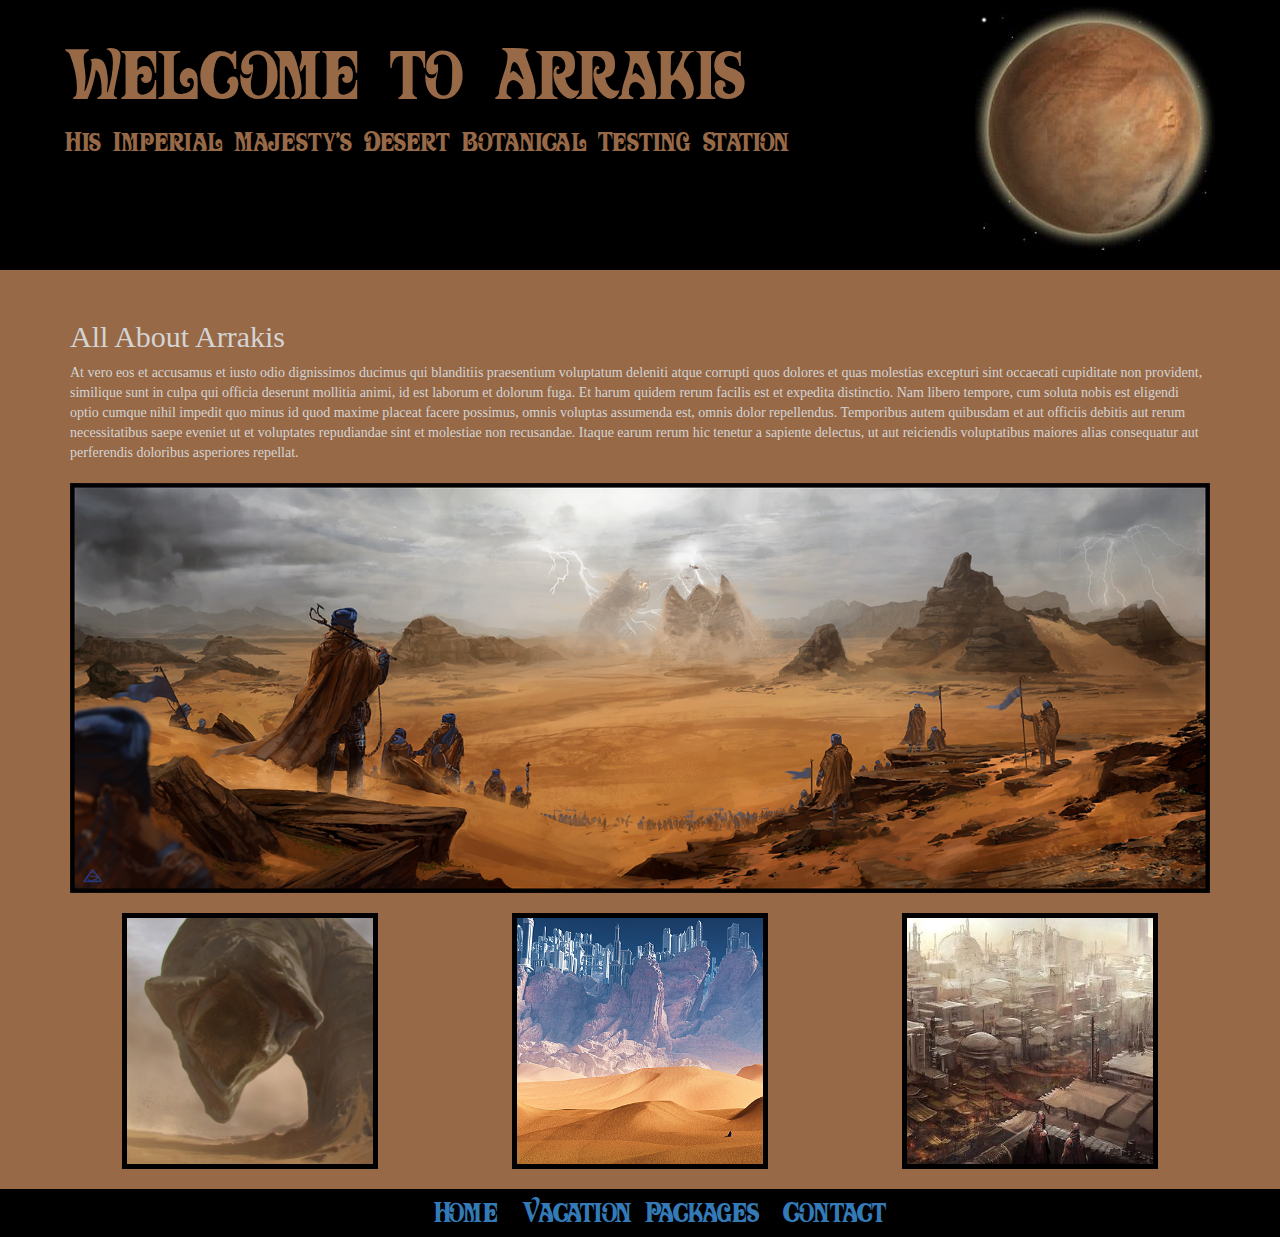
<file: index.html>
<!DOCTYPE html>
<html>
  <head>
    <link href="css/bootstrap.css" rel="stylesheet" type="text/css">
    <link href="css/styles.css" rel="stylesheet" type="text/css">
    <title>Arrackis</title>
  </head>
  <body>
    <div class="jumbotron">
      <div class="row">
        <h1>Welcome to Arrakis</h1>
        <h3>His Imperial Majesty's Desert Botanical Testing Station</h3>
        <img src="img/arrakis.jpg" alt="image of planet Arrakis">
      </div>
    </div>
    <div class="container">
      <h2>All About Arrakis</h2>
      <p>At vero eos et accusamus et iusto odio dignissimos ducimus qui blanditiis praesentium voluptatum deleniti atque corrupti quos dolores et quas molestias excepturi sint occaecati cupiditate non provident, similique sunt in culpa qui officia deserunt mollitia animi, id est laborum et dolorum fuga. Et harum quidem rerum facilis est et expedita distinctio. Nam libero tempore, cum soluta nobis est eligendi optio cumque nihil impedit quo minus id quod maxime placeat facere possimus, omnis voluptas assumenda est, omnis dolor repellendus. Temporibus autem quibusdam et aut officiis debitis aut rerum necessitatibus saepe eveniet ut et voluptates repudiandae sint et molestiae non recusandae. Itaque earum rerum hic tenetur a sapiente delectus, ut aut reiciendis voluptatibus maiores alias consequatur aut perferendis doloribus asperiores repellat.</p>

      <img id="landscape" src="img/landscape.jpg" alt="landscape of Arrakis">

      <div id="threePics" class="row">
        <div class="col-md-4">
          <img id="smallPic" src="img/worm.jpg" alt="">
        </div>
        <div class="col-md-4">
          <img id="smallPic" src="img/dunes.jpg" alt="">
        </div>
        <div class="col-md-4">
          <img id="smallPic" src="img/city.jpg" alt="">
        </div>
      </div>
    </div>
    <footer>
      <ul>
        <h4><a href="index.html">Home</a>
        <a href="vacation.html">Vacation Packages</a>
        <a href="contact.html">Contact</a></h4>
      </ul>
    </footer>
  </body>
</html>
</file>
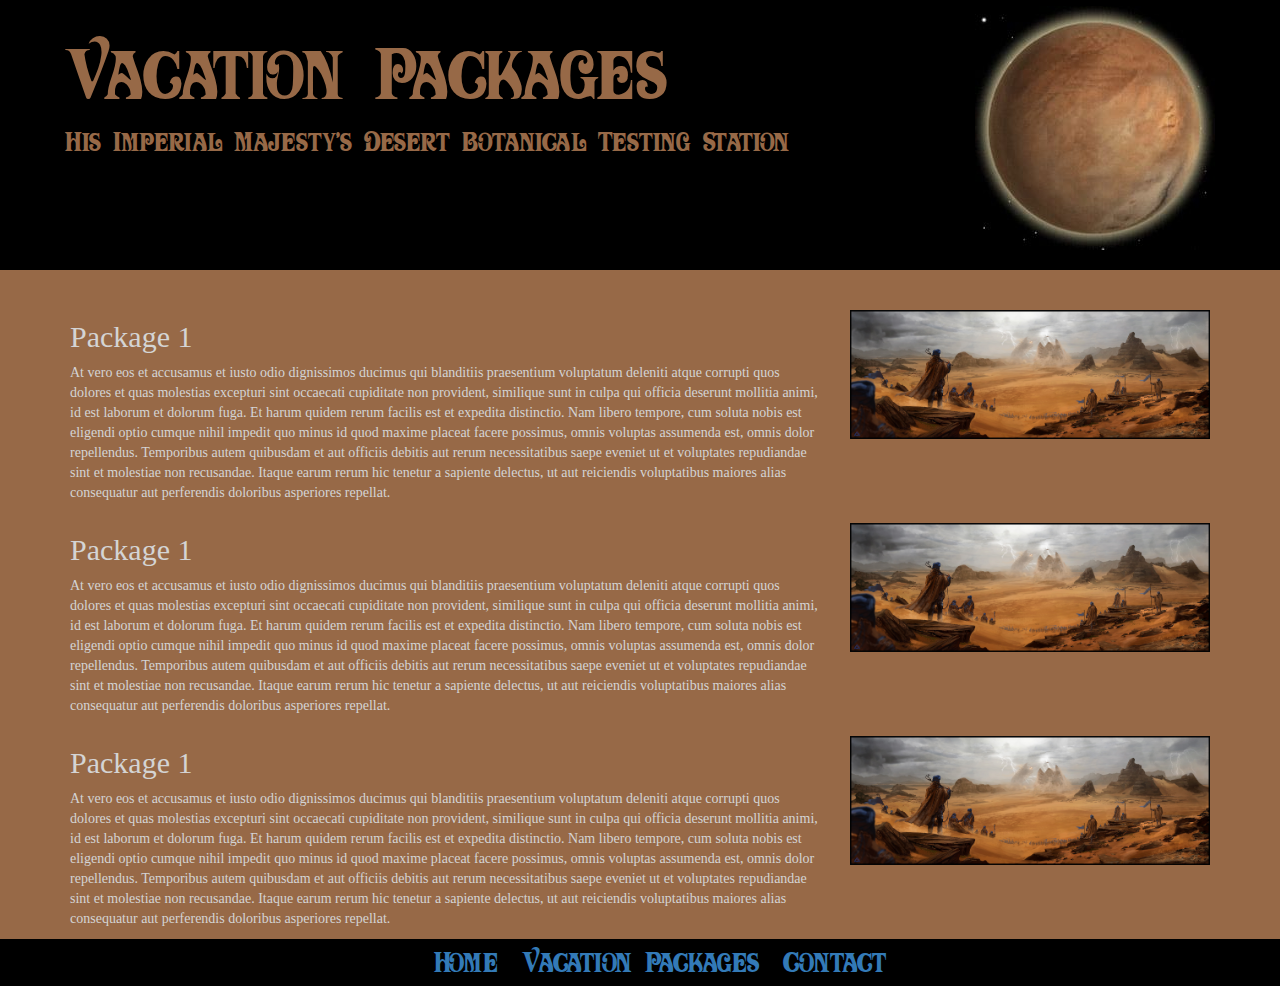
<file: vacation.html>
<!DOCTYPE html>
<html>
  <head>
    <link href="css/bootstrap.css" rel="stylesheet" type="text/css">
    <link href="css/styles.css" rel="stylesheet" type="text/css">
    <title>Arrakis Vacation Packages</title>
  </head>
  <body>
    <div class="jumbotron">
      <div class="row">
        <h1>Vacation Packages</h1>
        <h3>His Imperial Majesty's Desert Botanical Testing Station</h3>
        <img src="img/arrakis.jpg" alt="image of planet Arrakis">
      </div>
    </div>
    <div class="container">
      <div class="row">
        <div class="col-md-8">
          <h2>Package 1</h2>
          <p>At vero eos et accusamus et iusto odio dignissimos ducimus qui blanditiis praesentium voluptatum deleniti atque corrupti quos dolores et quas molestias excepturi sint occaecati cupiditate non provident, similique sunt in culpa qui officia deserunt mollitia animi, id est laborum et dolorum fuga. Et harum quidem rerum facilis est et expedita distinctio. Nam libero tempore, cum soluta nobis est eligendi optio cumque nihil impedit quo minus id quod maxime placeat facere possimus, omnis voluptas assumenda est, omnis dolor repellendus. Temporibus autem quibusdam et aut officiis debitis aut rerum necessitatibus saepe eveniet ut et voluptates repudiandae sint et molestiae non recusandae. Itaque earum rerum hic tenetur a sapiente delectus, ut aut reiciendis voluptatibus maiores alias consequatur aut perferendis doloribus asperiores repellat.</p>
        </div>
        <div class="col-md-4">
          <img id="landscape" src="img/landscape.jpg" alt="landscape of Arrakis">
        </div>
      </div>
      <div class="row">
        <div class="col-md-8">
          <h2>Package 1</h2>
          <p>At vero eos et accusamus et iusto odio dignissimos ducimus qui blanditiis praesentium voluptatum deleniti atque corrupti quos dolores et quas molestias excepturi sint occaecati cupiditate non provident, similique sunt in culpa qui officia deserunt mollitia animi, id est laborum et dolorum fuga. Et harum quidem rerum facilis est et expedita distinctio. Nam libero tempore, cum soluta nobis est eligendi optio cumque nihil impedit quo minus id quod maxime placeat facere possimus, omnis voluptas assumenda est, omnis dolor repellendus. Temporibus autem quibusdam et aut officiis debitis aut rerum necessitatibus saepe eveniet ut et voluptates repudiandae sint et molestiae non recusandae. Itaque earum rerum hic tenetur a sapiente delectus, ut aut reiciendis voluptatibus maiores alias consequatur aut perferendis doloribus asperiores repellat.</p>
        </div>
        <div class="col-md-4">
          <img id="landscape" src="img/landscape.jpg" alt="landscape of Arrakis">
        </div>
      </div>
      <div class="row">
        <div class="col-md-8">
          <h2>Package 1</h2>
          <p>At vero eos et accusamus et iusto odio dignissimos ducimus qui blanditiis praesentium voluptatum deleniti atque corrupti quos dolores et quas molestias excepturi sint occaecati cupiditate non provident, similique sunt in culpa qui officia deserunt mollitia animi, id est laborum et dolorum fuga. Et harum quidem rerum facilis est et expedita distinctio. Nam libero tempore, cum soluta nobis est eligendi optio cumque nihil impedit quo minus id quod maxime placeat facere possimus, omnis voluptas assumenda est, omnis dolor repellendus. Temporibus autem quibusdam et aut officiis debitis aut rerum necessitatibus saepe eveniet ut et voluptates repudiandae sint et molestiae non recusandae. Itaque earum rerum hic tenetur a sapiente delectus, ut aut reiciendis voluptatibus maiores alias consequatur aut perferendis doloribus asperiores repellat.</p>
        </div>
        <div class="col-md-4">
          <img id="landscape" src="img/landscape.jpg" alt="landscape of Arrakis">
        </div>
      </div>
    </div>
    <footer>
      <ul>
        <h4><a href="index.html">Home</a>
        <a href="vacation.html">Vacation Packages</a>
        <a href="contact.html">Contact</a></h4>
      </ul>
    </footer>
  </body>
</html>
</file>
<file: css/styles.css>
@font-face {font-family: dune; src: url('dune.ttf'); }

.jumbotron {
  font-family: dune;
  background-color: #000;
  color: #976947;
  padding: 20px 80px;
}

.jumbotron img {
  float: right;
  margin-top: -160px;
}

body {
  font-family: comfortaa;
  background-color: #976947;
  color: #D4D4D4;
}

#landscape {
  margin-top: 10px;
  width: 100%;
}

#threePics {
  text-align: center;
}

#smallPic {
  border-style: solid;
  border-color: #000;
  border-width: 5px;
  width: 20vw;
  margin: 20px;
}

footer {
  background-color: #000;
  overflow: hidden;
  //position: fixed;
  width: 100%;
  bottom: 0;
}

h4 {
  list-style-type: none;
  margin: 0;
  padding: 0;
  text-align: center;
}

h4 a {
  font-family: dune;
  font-size: 25px;
  display: inline-block;
  padding: 10px;
  text-decoration: none;
  transition: 0.4s;
  margin-bottom: -10px;
}

h4 a:hover {
  background-color: #976947;
}
</file>
